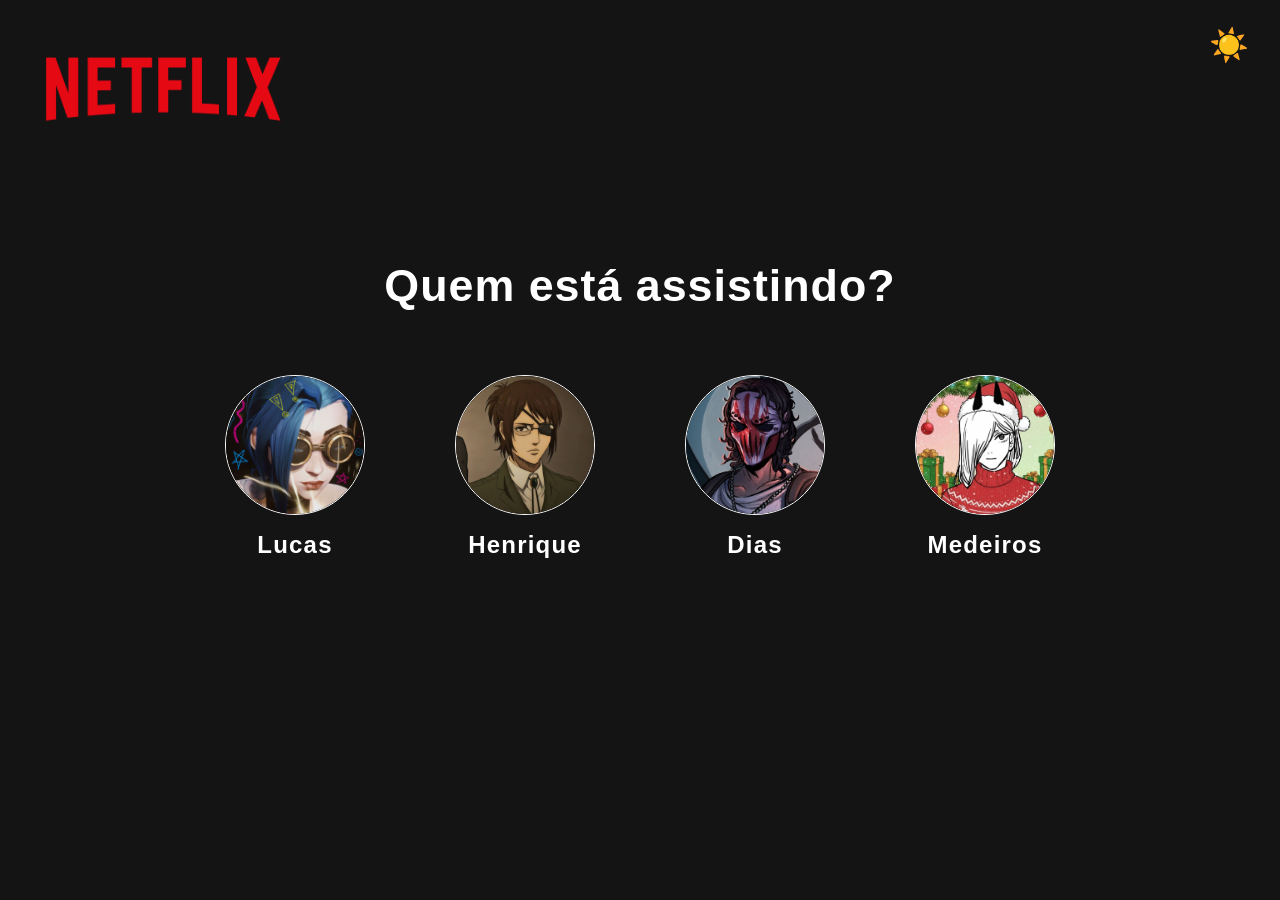
<file: index.html>
<!DOCTYPE html>
<html lang="pt-br">

<head>
    <meta charset="UTF-8">
    <meta name="viewport" content="width=device-width, initial-scale=1.0">
    <link rel="stylesheet" href="styles/style.css">
    <link rel="stylesheet" href="styles/responsive.css">
    <title>Netflix</title>
    <link rel="icon" href="imagens/iconnetflix.webp">
</head>

<body>
    <header>
        <img class="logo" src="imagens/Logonetflix.png" alt="logo do app com o nome Netflix com um vermelho vibrante.">
        <button id="theme-toggle" onclick="toggleTheme()" style="position:absolute;top:1rem;right:1rem;z-index:10;background:none;border:none;font-size:2rem;cursor:pointer" aria-label="Alternar tema"></button>
    </header>

    <main class="screen_profiles">
        <h1>Quem está assistindo?</h1>

        <nav>
            <ul class="profiles_list">
                <li>
                    <a href="catalogo/catalogo.html" class="profiles">
                        <figure class="format_figure">
                            <img class="picture" src="imagens/Jinx.jpg" alt="Perfil 1">
                            <figcaption>Lucas</figcaption>
                        </figure>
                    </a>
                </li>
                <li>
                    <a href="catalogo/catalogo.html" class="profiles">
                        <figure class="format_figure">
                            <img class="picture" src="imagens/Hange.jpg" alt="Perfil 2">
                            <figcaption>Henrique</figcaption>
                        </figure>
                    </a>
                </li>
                <li>
                    <a href="catalogo/catalogo.html" class="profiles">
                        <figure class="format_figure">
                            <img class="picture" src="imagens/mult_noturno.jpg" alt="Perfil 3">
                            <figcaption>Dias</figcaption>
                        </figure>
                    </a>
                </li>
                <li>
                    <a href="catalogo/catalogo.html" class="profiles">
                        <figure class="format_figure">
                            <img class="picture" src="imagens/powerNatal.jpg" alt="Perfil 4">
                            <figcaption>Medeiros</figcaption>
                        </figure>
                    </a>
                </li>
            </ul>
        </nav>
    </main>
    <script src="js/index.js"></script>
    <script src="js/theme.js"></script>
</body>
</html>
</file>
<file: styles/style.css>
/* definindo cores do site */
:root{
    --cor_fundo: #141414;
    --red_netflix: #ec0b16;
}

/* padrões à serem add em toda página */
* {
    font-family: 'Segoe UI', Tahoma, Geneva, Verdana, sans-serif;
    font-weight: bold;
    margin: 0;
    padding: 0;
    box-sizing: border-box;
}

body {
    background-color: var(--cor_fundo);
    color: white;
    min-height: 100vh;
}

header {
    background-color: var(--cor_fundo);
    padding: 30px 2%;
}

/* logo da netlix da tela inicial */
.logo {
    width: 200px;
    height: auto;
}

/*id do botão troca de tema light/dark.*/
#theme-toggle {
    width: 50px;
    height: auto;
    margin: 10px;
}

/*container da main*/
.screen_profiles {
    padding: 100px;
    display: flex;
    flex-flow: column wrap;
    align-items: center;
    justify-content: center;
}

/*container list não ordernada*/
.profiles_list {
    list-style: none;  
    display: flex;
    padding: 0;
    margin: 0;
    gap: 70px;
    flex-wrap: row wrap;
}

/* classe de "a" */
.profiles {
    text-decoration: none;
    color: white;
}

h1 {
    font-size: 2.5rem;
    margin-bottom: 2rem;
    letter-spacing: 1px;
}

/* formatação base para as imagens dos perfis */
.format_figure {
    margin: 0;
    display: flex;
    flex-direction: column;
    align-items: center;
}

/* Texto (nome) de cada perfil */
figcaption {
    font-size: 1.2rem;
    letter-spacing: 0.5px;
}

/* imagens dos perfis */
.picture {
    width: 130px;
    height: 130px;
    border-radius: 100px;
    margin-bottom: 1rem;
    object-fit: cover;
    border: 1px solid white;
    display: block;
}

.picture:hover {
    transform: scale(1.08);
    box-shadow: 0 0 20px 5px var(--red_netflix);
}



/*----- Botão Modo Claro/Escuro --------*/

body.light-mode {       /* modo light sobre o corpo da página */
    background: white;
    color: black;
}

/* modo lihgt sobre todos os herdeiros de "a" */
body.light-mode .profiles {
    color: black;
}

/* modo claro sobre o cabeçalho */
body.light-mode header {
    background-color: white;
}

/* modo claro sobre as imagens dos perfis */
body.light-mode .picture {
    background: white;
    border: 1px solid black;
}

body.light-mode .picture:hover {
    border: 1px solid transparent;
    box-shadow: 0 0 20px 8px black;
}
</file>
<file: styles/responsive.css>
/* telas menores de 480px */
@media (max-width: 480px){
    header {
        padding: 20px 5%;
    }

    .logo {                 /*definindo tamanho do logo inicial da netflix */
        width: 150px;
        height: auto;
    }

    .screen_profiles {      /*container da main*/
        padding: 50px;
    }

    .profiles_list {        /*container list não ordernada*/
        display: flex;
        flex-flow: row wrap;
        align-items: center;
        justify-content: center;
        gap: 50px;
    }

    h1 {
        font-size: 1.6rem;
        text-align: center;
    }

    figcaption {            /* texto (nome) de capa perfil */
        font-size: 1rem;
    }

    .picture {              /* imagens dos perfis */
        width: 80px;
        height: 80px;
    }
}
/* ------------------------------------------------------- */

/* telas de 481px até 768px */
@media (min-width: 481px) and (max-width: 768px){
    header {
        padding: 30px 4%;
    }

    .logo {             /*definindo tamanho do logo inicial da netflix */
        width: 180px;
        height: auto;
    }

    .screen_profiles {          /*container da main*/
        padding: 60px;
    }

    .profiles_list {            /*container list não ordernada*/
        display: flex;
        flex-flow: row wrap;
        align-items: center;
        justify-content: center;
        gap: 70px;
    }

    h1 {
        font-size: 2.4rem;
        margin-bottom: 3rem;
        align-items: center;

    }

    figcaption {                    /* texto (nome) de capa perfil */
        font-size: 1.1rem;
        letter-spacing: 0.8px;
    }

    .picture {                /* imagens dos perfis */
        width: 100px;
        height: 100px;
    }
}
/* ------------------------------------------------------------- */

/* telas de 769px até 1024px */
@media (min-width: 769px) and (max-width: 1024px){
    header {
        padding: 40px 3.5%;
    }

    .logo {                 /*definindo tamanho do logo inicial da netflix */
        width: 210px;
        height: auto;
    }

    .screen_profiles {          /*container da main*/
        padding: 70px;
    }

    .profiles_list {                /*container list não ordernada*/
        display: flex;
        flex-flow: row wrap;
        align-items: center;
        justify-content: center;
        gap: 80px;
    }

    h1 {
        font-size: 2.3rem;
        margin-bottom: 3.8rem;
    }

    .picture {              /* texto (nome) de capa perfil */
        width: 120px;
        height: 120px;
    }

    figcaption {                /* imagens dos perfis */
        font-size: 1.3rem;
        letter-spacing: 1px;
    }
}
/* ------------------------------------------------------ */

/* telas maiores de 1025px */
@media (min-width: 1025px){
    header {
        padding: 50px 3%;
    }

    .logo {                 /*definindo tamanho do logo inicial da netflix */
        width: 250px;
        height: auto;
    }

    .screen_profiles {      /*container da main*/
        padding: 80px;
    }

    .profiles_list {            /*container list não ordernada*/
        display: flex;
        flex-flow: row wrap;
        align-items: center;
        justify-content: center;
        gap: 90px;
    }

    h1 {
        font-size: 2.8rem;
        margin-bottom: 4rem;
    }

    .picture {              /* texto (nome) de capa perfil */
        width: 140px;
        height: 140px;
    }

    figcaption {                /* imagens dos perfis */
        font-size: 1.5rem;
        letter-spacing: 1.2px;
    }
}
</file>
